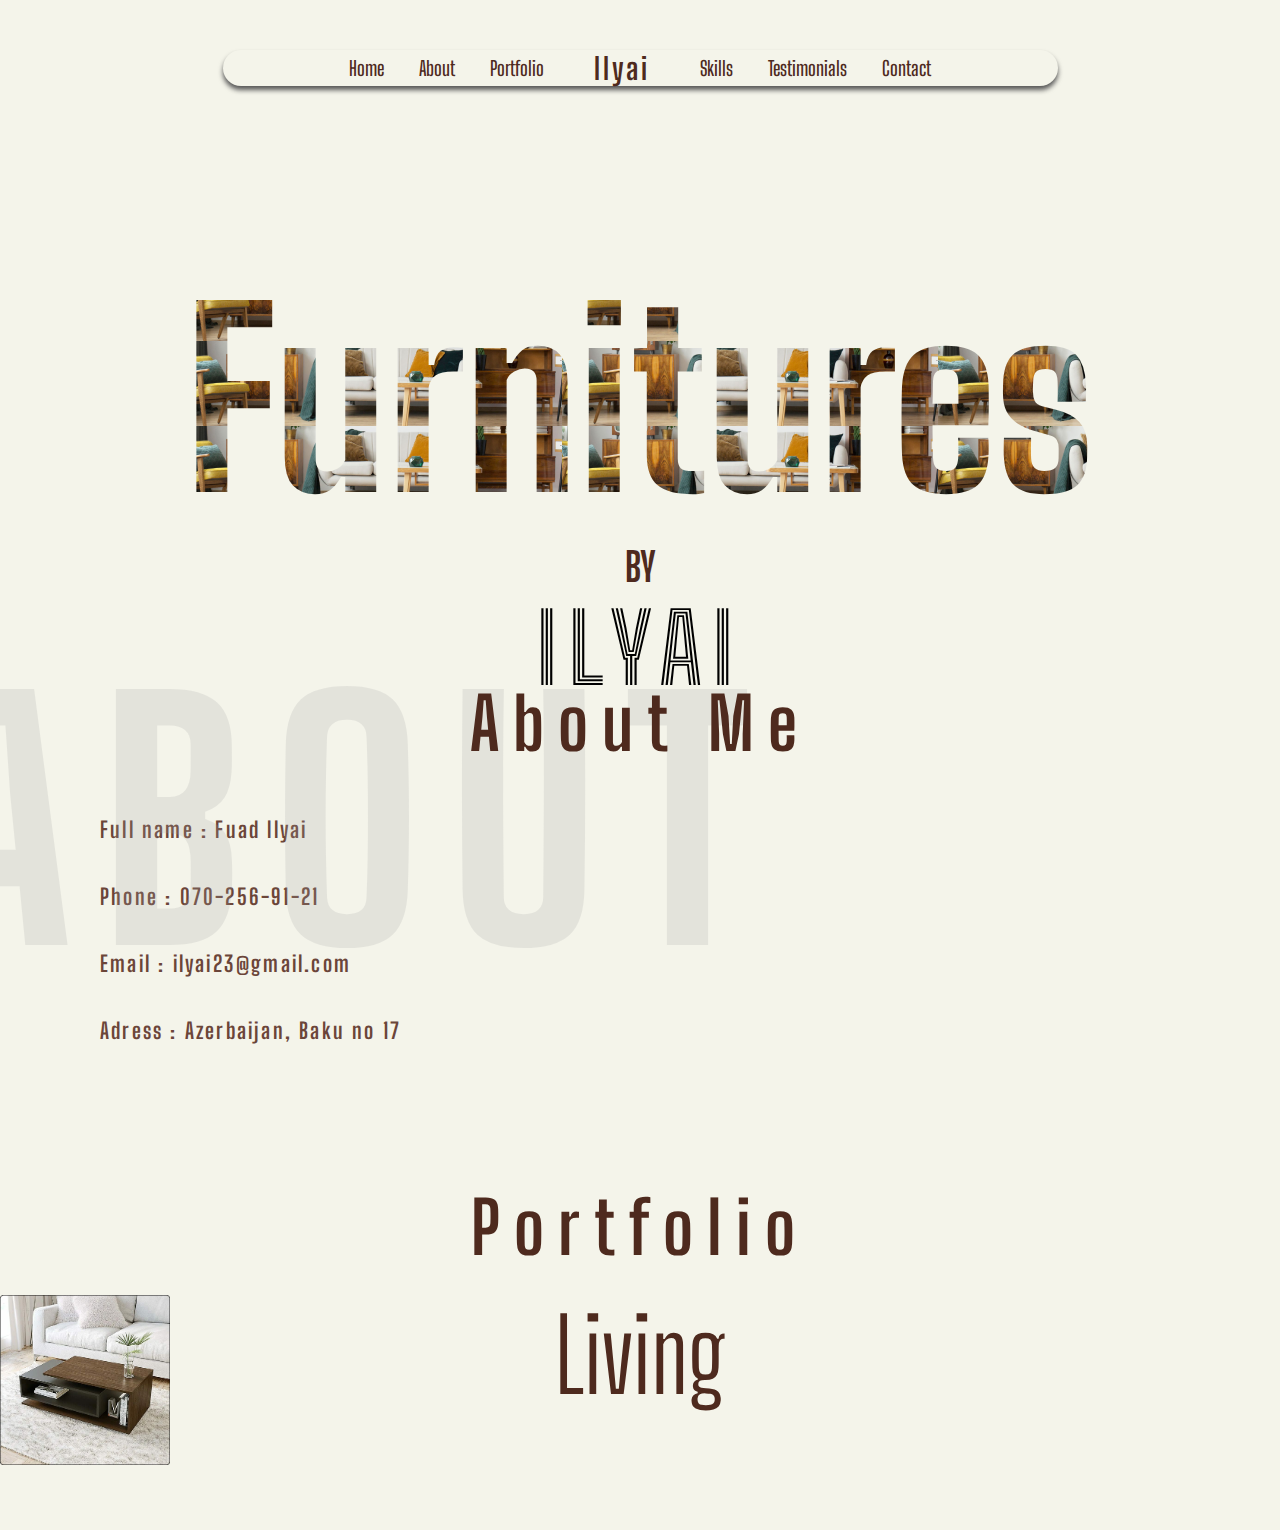
<file: portfolio3/index.html>
<!DOCTYPE html>
<html lang="en">
<head>
    <meta charset="UTF-8">
    <meta name="viewport" content="width=device-width, initial-scale=1.0">
    <title>Ilyayi Furniture</title>
    <link rel="stylesheet" href="./css/reset.css">
    <link rel="stylesheet" href="./css/font.css">
    <link rel="stylesheet" href="./css/style.css">
    <link rel="preconnect" href="https://fonts.googleapis.com">
    <link rel="preconnect" href="https://fonts.gstatic.com" crossorigin>
    <link href="https://fonts.googleapis.com/css2?family=Big+Shoulders+Display:wght@100..900&display=swap" rel="stylesheet">
    <link rel="preconnect" href="https://fonts.googleapis.com">
    <link rel="preconnect" href="https://fonts.gstatic.com" crossorigin>
    <link href="https://fonts.googleapis.com/css2?family=Big+Shoulders+Inline+Text:wght@100..900&family=Courier+Prime:ital,wght@0,400;0,700;1,400;1,700&family=Poppins:ital,wght@0,100;0,200;0,300;0,400;0,500;0,600;0,700;0,800;0,900;1,100;1,200;1,300;1,400;1,500;1,600;1,700;1,800;1,900&family=Teko:wght@300..700&display=swap" rel="stylesheet">    

</head>
<body>
    <div class="burger-menu">
        <div class="burger-menu-text">
            <h5>Home</h5>
            <h5>About</h5>
            <h5>Skills</h5>
            <h5>Portfolio</h5>
            <h5>Skills</h5>
            <h5>Testimonials</h5>
            <h5>Contact</h5>
        </div>
    </div>
    <header>

        <nav>
            <ul id = "nav-items">
                <li><a href="#">Home</a></li>
                <li><a href="#">About</a></li>
                <li><a href="#">Portfolio</a></li>
            </ul>

            <li id = "logo">Ilyai</li>

            <ul id = "nav-items">
                <li><a href="#">Skills</a></li>
                <li><a href="#">Testimonials</a></li>
                <li><a href="#">Contact</a></li>
            </ul>
        </nav>

        <div class="burger-svg" >
            <svg width="50" height="50" viewBox="0 0 30 20" fill="none" xmlns="http://www.w3.org/2000/svg">
                    <path id = "line-top" d="M5 15H25" stroke="#4E2A1E" stroke-width="3" stroke-linecap="round"/>
                    <path id = "line-bottom" d="M5 5H25" stroke="#4E2A1E" stroke-width="3" stroke-linecap="round"/>
            </svg>
        </div>
        
        
        <div class="header-text">
            <h1>Furnitures</h1>
            <h3>by</h3>
            <h2>ilyai</h2>
        </div>
    </header>
    <main>
        <div class="about section-header padTop">
            <p id = "bg-about">about</p>
            <h3 id = "about-header">About me</h3>

            <div class="about-text">
                <li id = "about-text-item">Full name : Fuad Ilyai</li>
                <li id = "about-text-item">Phone : 070-256-91-21</li>
                <li id = "about-text-item">Email : ilyai23@gmail.com</li>
                <li id = "about-text-item">Adress : Azerbaijan, Baku no 17</li>
            </div>
        </div>

        <div class="portfolio section-header padTop" >
            <h3 id = "portfolio-header">Portfolio</h3>
            <div class="portfolio-main">
                <section class="portfolio-pics">
                    <img src="./img/living-fur-1.png" alt="">
                    <img src="./img/living-fur-2.png" alt="">
                </section>
                    <h4 id = "portfolio-side">Living</h4>
            </div>
            
        </div>


        
        
    </main>
    <footer>

    </footer>
    <script src = "script.js"></script>
</body>
</html>
</file>
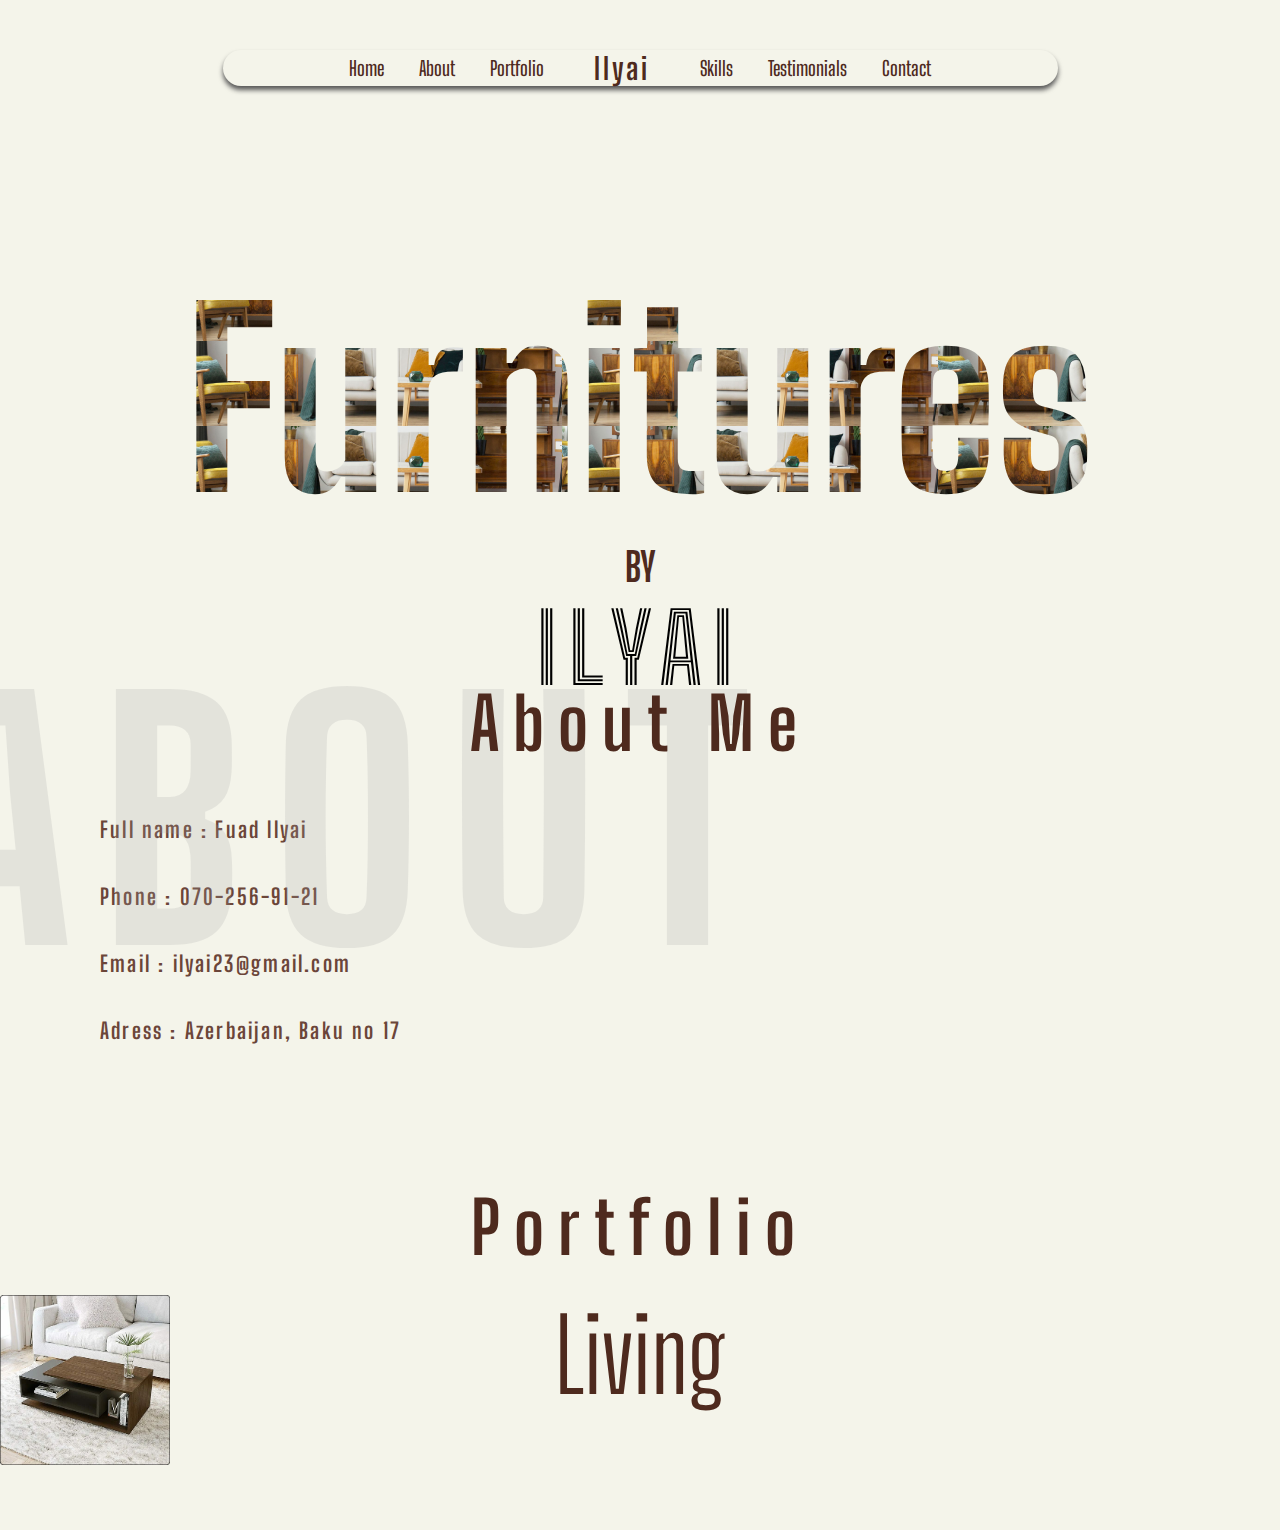
<file: portfolio3/main.html>
<!DOCTYPE html>
<html lang="en">
<head>
    <meta charset="UTF-8">
    <meta name="viewport" content="width=device-width, initial-scale=1.0">
    <title>Ilyayi Furniture</title>
    <link rel="stylesheet" href="./css/reset.css">
    <link rel="stylesheet" href="./css/font.css">
    <link rel="stylesheet" href="./css/style.css">
    <link rel="preconnect" href="https://fonts.googleapis.com">
    <link rel="preconnect" href="https://fonts.gstatic.com" crossorigin>
    <link href="https://fonts.googleapis.com/css2?family=Big+Shoulders+Display:wght@100..900&display=swap" rel="stylesheet">
    <link rel="preconnect" href="https://fonts.googleapis.com">
    <link rel="preconnect" href="https://fonts.gstatic.com" crossorigin>
    <link href="https://fonts.googleapis.com/css2?family=Big+Shoulders+Inline+Text:wght@100..900&family=Courier+Prime:ital,wght@0,400;0,700;1,400;1,700&family=Poppins:ital,wght@0,100;0,200;0,300;0,400;0,500;0,600;0,700;0,800;0,900;1,100;1,200;1,300;1,400;1,500;1,600;1,700;1,800;1,900&family=Teko:wght@300..700&display=swap" rel="stylesheet">    

</head>
<body>
    <div class="burger-menu">
        <div class="burger-menu-text">
            <h5>Home</h5>
            <h5>About</h5>
            <h5>Skills</h5>
            <h5>Portfolio</h5>
            <h5>Skills</h5>
            <h5>Testimonials</h5>
            <h5>Contact</h5>
        </div>
    </div>
    <header>

        <nav>
            <ul id = "nav-items">
                <li><a href="#">Home</a></li>
                <li><a href="#">About</a></li>
                <li><a href="#">Portfolio</a></li>
            </ul>

            <li id = "logo">Ilyai</li>

            <ul id = "nav-items">
                <li><a href="#">Skills</a></li>
                <li><a href="#">Testimonials</a></li>
                <li><a href="#">Contact</a></li>
            </ul>
        </nav>

        <div class="burger-svg" >
            <svg width="50" height="50" viewBox="0 0 30 20" fill="none" xmlns="http://www.w3.org/2000/svg">
                    <path id = "line-top" d="M5 15H25" stroke="#4E2A1E" stroke-width="3" stroke-linecap="round"/>
                    <path id = "line-bottom" d="M5 5H25" stroke="#4E2A1E" stroke-width="3" stroke-linecap="round"/>
            </svg>
        </div>
        
        
        <div class="header-text">
            <h1>Furnitures</h1>
            <h3>by</h3>
            <h2>ilyai</h2>
        </div>
    </header>
    <main>
        <div class="about section-header padTop">
            <p id = "bg-about">about</p>
            <h3 id = "about-header">About me</h3>

            <div class="about-text">
                <li id = "about-text-item">Full name : Fuad Ilyai</li>
                <li id = "about-text-item">Phone : 070-256-91-21</li>
                <li id = "about-text-item">Email : ilyai23@gmail.com</li>
                <li id = "about-text-item">Adress : Azerbaijan, Baku no 17</li>
            </div>
        </div>

        <div class="portfolio section-header padTop" >
            <h3 id = "portfolio-header">Portfolio</h3>
            <div class="portfolio-main">
                <section class="portfolio-pics">
                    <img src="./img/living-fur-1.png" alt="">
                    <img src="./img/living-fur-2.png" alt="">
                </section>
                    <h4 id = "portfolio-side">Living</h4>
            </div>
            
        </div>


        
        
    </main>
    <footer>

    </footer>
    <script src = "script.js"></script>
</body>
</html>
</file>
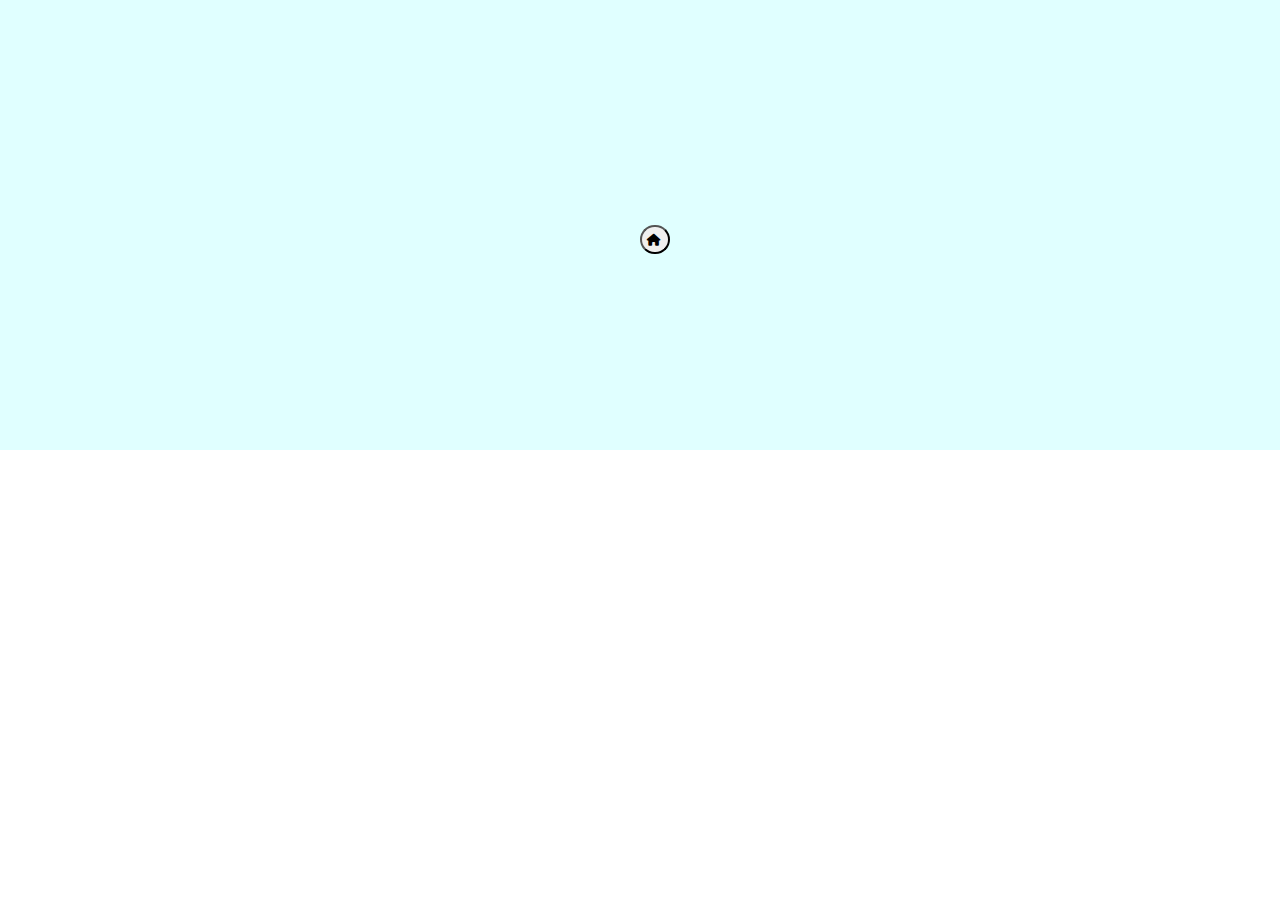
<file: portfolio3/test.html>
<!DOCTYPE html>
<html lang="en">
  <head>
    <meta charset="UTF-8" />
    <meta name="viewport" content="width=device-width, initial-scale=1.0" />
    <title>Document</title>
    <link
      rel="stylesheet"
      href="https://cdnjs.cloudflare.com/ajax/libs/font-awesome/6.7.2/css/all.min.css"
      integrity="sha512-Evv84Mr4kqVGRNSgIGL/F/aIDqQb7xQ2vcrdIwxfjThSH8CSR7PBEakCr51Ck+w+/U6swU2Im1vVX0SVk9ABhg=="
      crossorigin="anonymous"
      referrerpolicy="no-referrer"
    />

    <style>
      * {
        margin: 0;
        padding: 0;
        box-sizing: border-box;
      }
      .container {
        display: flex;
        background: lightcyan;
        justify-content: center;
        align-items: center;
        height: 50vh;
        position: relative;
      }
      i {
        font-size: 0.9em;
      }
      .hoverable {
        position: absolute;
        top: 50%;
        left: 50%;
        display: flex;
        align-items: center;
        gap: 2px;
        padding: 5px;
        border-radius:50px;
        transition: .4s;
      }

      .hoverable span {
        transition: .4s;
        width: 0;
        display: inline-block;
        overflow: hidden;
      }
      .hoverable:hover{border-radius: 20px;}
      .hoverable:hover span {
        width: 37px;
      }
    </style>
  </head>
  <body>
    <div class="container">
      <button class="hoverable">
        <i class="fa-solid fa-house"></i>
        <span>Home</span>
      </button>
    </div>
  </body>
</html>
</file>
<file: portfolio3/css/font.css>
@font-face {
    font-family: "type-write";
    src: url(../fonts/type_machine/Type\ Machine.ttf);
}
</file>
<file: portfolio3/css/style.css>
@import url('https://fonts.googleapis.com/css2?family=Big+Shoulders+Inline+Text&display=swap');


:root {
    --main-bg:#F4F4EA;
    --sub-bg:   #4E2A1E;
}

body {
    background-color: var(--main-bg);
}

/*HEADER*/
header {
    height: 80vh;
    background-color: var(--main-bg);
}

.burger-svg {
    position: fixed;
    top:25px;
    right: 25px;
    cursor:pointer;
    z-index: 20;
}
.burger-svg path {
    stroke: var(--sub-bg);
}

.burger-menu {
    width: 50%;
    height: 100vh;
    position: fixed;
    background-color: var(--sub-bg);
    right: 0;
    display: none;
    justify-content: center;
    align-items: center;
}

.burger-menu-text {
    display: flex;
    flex-direction: column;
    gap:7px;
}
h5 {
    font: 1.9em "Big Shoulders Display";
    color:var(--main-bg);
    text-align: center;
}

h1 {
    font:5.5em "Big Shoulders Display";
    font-weight: 800;
    background: url(../img/image.png);
    -webkit-background-clip: text;
    -webkit-text-fill-color: transparent;
}

h3 {
    font:2.5em "Big Shoulders Display";
    text-transform: uppercase;
    text-align: center;
    font-weight: 700;
    color:var(--sub-bg);
}

h2 {
    font-family: "Big Shoulders Inline Text";
    font-size: 2.5em;
    text-transform: uppercase;
    text-align: center;
    letter-spacing: 10px;
}

header {
    display: flex;
    justify-content: center;
    align-items: center;
    flex-direction: column;
    height: 70vh;
}

.header-text {
    margin-bottom:100px;
    padding-top: 170px;
}

main {
    background-color: var(--main-bg);
    height: 100vh;
}
nav {display: none;}
#bg-about {
    display: none;
}

.about {
    display: flex;
    flex-direction: column;
    align-items: center;
    text-align: center;
    position: relative;
    /* padding-top: 100px; */
}
#about-text-item {
    margin: 10px 0 10px 0;
    font-family: 'Big Shoulders Display';
    font-weight: 700;
    font-size: 22px;
    letter-spacing: 0.1em;
    color: #6B4539;
}

.padTop {padding-top: 90px;}

#portfolio-side {
    text-transform: uppercase;
    font: 2em "Big Shoulders Display";
    font-weight: 800;
    color:var(--sub-bg);
    text-align: center;
    margin-top: 25px;

}

.portfolio-pics img {
    width: 170px;
    height: 170px;
}
.portfolio-pics img:first-child {
    position: absolute;
    z-index: 5;
}
.portfolio-pics img:nth-child(2) {
    position: absolute;
}
.portfolio-pics {
    height: ;
}


@media(min-width:1024px) {
    nav {display: flex;}

    h1 {
        font-size: 15em;
    }

    h2 {
        font-size:6em
    }

    #about-header {
        position: relative;
        top:50px;
        z-index: 5;
        
    }

    .section-header h3 {
        font-size:4.5em;
        text-transform: capitalize;
        letter-spacing: 14px;
    }

    header {
        padding-top: 50px;
        justify-content: space-between;
    }
    .header-text {height: 60vh;}
    .burger-svg {display: none;}


    nav {
        display: flex;
        justify-content: center;
        align-items: center;
        gap:50px;
        width: 835px;
        height: 60px;
        border-radius: 25px;
        background-color: var(--main-bg);
        
    }

    /* Ilyai */


    #logo {
        font: 30px 'Big Shoulders Display';
        font-weight: 700;
        line-height: 36px;
        letter-spacing: 0.1em;
        color: #4E2A1E;


    }
    nav {
        font-family: "Big Shoulders Display";
        transition: 1s;
        box-shadow: 0px 4px 5px 0 #575757;
        color:var(--sub-bg);
    }

    #nav-items {
        font-weight: 600;
        font-size:20px;
        display:flex;
        gap:35px;
        
    }

    
    #bg-about {
        display: block;
        position: absolute;
        z-index: 0;
        top:0;
        left:-70px;
        font:20em "Big Shoulders Display";
        font-weight: 800;
        opacity: 20%;
        letter-spacing: 30px;
        text-transform: uppercase;
        color:#A5A5A5;
    }

    .about {
        display: initial;
        text-align: initial;
        
    }
    .padTop {padding-top: 100px;}
    .about-text {
        margin:100px 0 0 100px;
    }

    #about-text-item {
        margin: 40px 0 40px 0;
    }

    #portfolio-side {
        text-transform: capitalize;
        font: 6.3em "Big Shoulders Display";
    }
    
    

}
</file>
